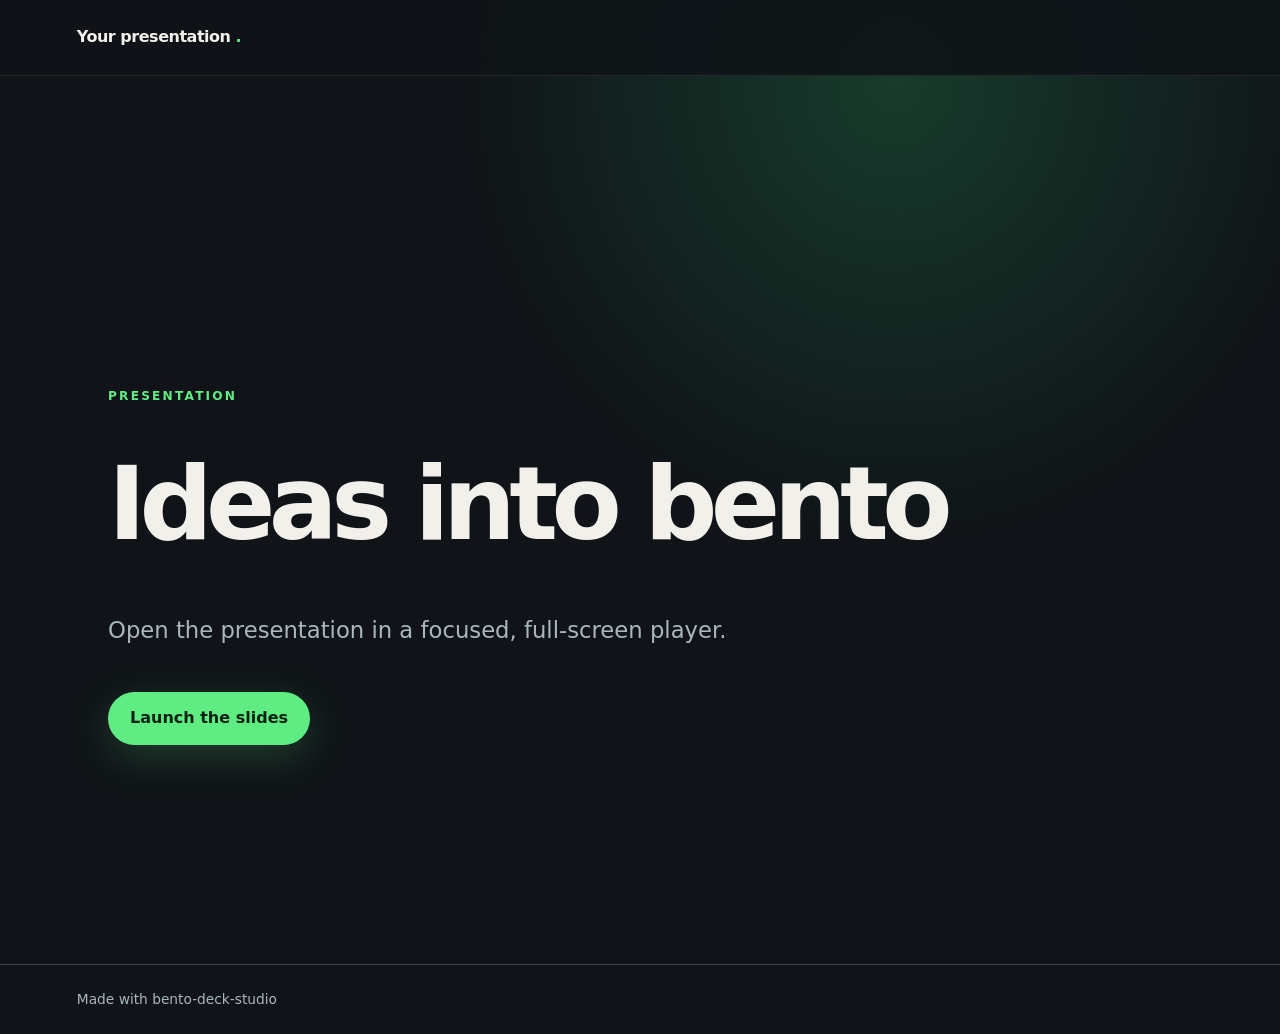
<file: site/index.html>
<!doctype html>
<html lang="en">
<head>
  <meta charset="utf-8">
  <meta name="viewport" content="width=device-width, initial-scale=1">
  <meta name="description" content="A presentation built with bento-deck-studio.">
  <meta name="theme-color" content="#101418">
  <title>Your presentation</title>
  <link rel="icon" href="favicon.svg">
  <style>
    :root{color-scheme:dark;--bg:#101418;--panel:#172127;--text:#f2f0ea;--muted:#aab6bd;--accent:#5eec83;--line:#35434a;font-family:Inter,ui-sans-serif,system-ui,-apple-system,"Segoe UI",sans-serif}
    *{box-sizing:border-box}html{scroll-behavior:smooth}body{margin:0;background:radial-gradient(ellipse at 70% 8%,#173b2c 0,transparent 34%),var(--bg);color:var(--text);line-height:1.55}
    header{height:76px;padding:0 clamp(20px,6vw,88px);display:flex;align-items:center;justify-content:space-between;border-bottom:1px solid #ffffff16;background:#101418e8;position:sticky;top:0;z-index:2;backdrop-filter:blur(16px)}
    .brand{font-weight:750;letter-spacing:-.03em;color:var(--text);text-decoration:none}.brand span{color:var(--accent)}
    nav{display:flex;gap:clamp(14px,3vw,34px);align-items:center}nav a{font-size:.92rem;color:var(--muted);text-decoration:none}nav a:hover,nav .slide-link{color:var(--accent)}
    main{max-width:1120px;margin:0 auto;padding:clamp(72px,13vw,160px) 28px 80px}.hero{max-width:840px;min-height:72vh;display:flex;flex-direction:column;justify-content:center}
    .eyebrow{text-transform:uppercase;letter-spacing:.18em;color:var(--accent);font-size:.76rem;font-weight:750}h1{font-size:clamp(3rem,8vw,6.6rem);line-height:.98;letter-spacing:-.065em;margin:.35em 0;max-width:900px}h2{font-size:clamp(2rem,4vw,3.3rem);line-height:1.06;letter-spacing:-.045em;margin:.35em 0}
    .lede{font-size:clamp(1.1rem,2vw,1.42rem);color:var(--muted);max-width:650px}.button{display:inline-flex;align-items:center;justify-content:center;margin-top:22px;background:var(--accent);color:#082114;padding:14px 22px;border-radius:999px;text-decoration:none;font-weight:780;width:max-content;box-shadow:0 12px 40px #5eec8330}
    section{padding:80px 0;border-top:1px solid var(--line);max-width:750px}section p:not(.eyebrow){color:var(--muted);font-size:1.12rem}
    footer{border-top:1px solid var(--line);padding:24px clamp(20px,6vw,88px);color:var(--muted);font-size:.86rem}
    @media(max-width:620px){header{height:auto;min-height:70px;gap:12px;flex-wrap:wrap;padding-top:12px;padding-bottom:12px}nav{width:100%;justify-content:space-between}main{padding-top:76px}.hero{min-height:66vh}}
    @media(prefers-reduced-motion:reduce){html{scroll-behavior:auto}*{animation-duration:.01ms!important;transition-duration:.01ms!important}}
  </style>
</head>
<body>
  <header><a class="brand" href="./">Your presentation<span> .</span></a></header>
  <main><div class="hero"><p class="eyebrow">Presentation</p><h1>Ideas into bento</h1><p class="lede">Open the presentation in a focused, full-screen player.</p><a class="button" href="slides/deck.bento.html">Launch the slides</a></div></main>
  <footer>Made with bento-deck-studio</footer>
</body>
</html>
</file>
